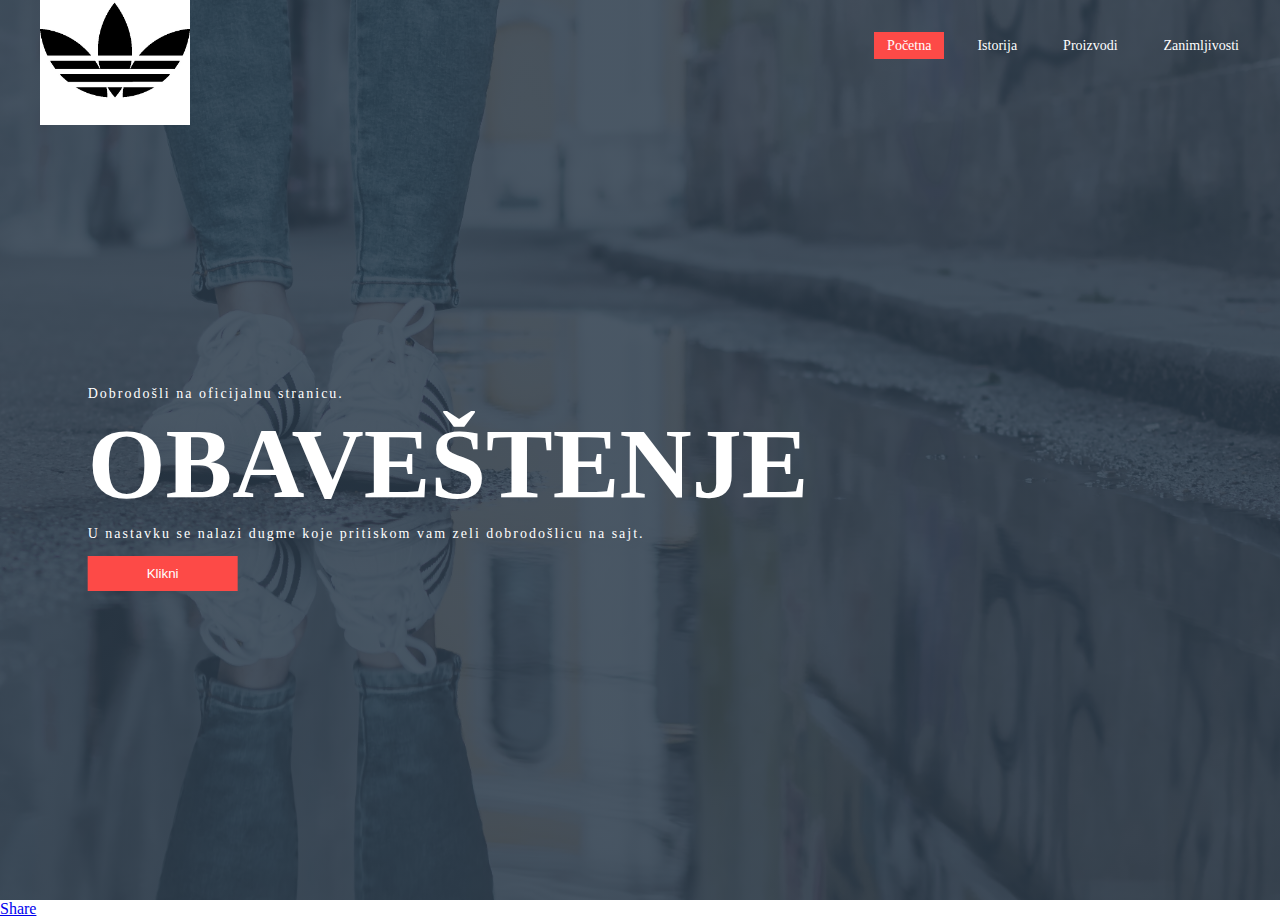
<file: index.html>
<!DOCTYPE html>
<html>
<head>
	<meta charset="utf-8">
	<link rel="stylesheet" type="text/css" href="style.css">
	<link rel="icon" href="favicon.ico"/>
	<title>Adidas</title>
	<meta name="keywords" content="adidas, sportska obuca, odeca, yeezy, gazelle, superstar"/>
	<meta name="title" content="adidas blog"/>
	<meta name="copyright" content="Nikola Medic 2023."/>
	<meta name="description" content="Na sajtu mozete pronaci informacije o tome kako je nastao brend Adidas."/>
</head>
<body>
	<header>
		<div id="main">
			<div class="logo"></div>
			<nav>
				<ul>
					<li><a href="index.html" class="active">Početna</a></li>
					<li><a href="istorija.html">Istorija</a></li>
					<li><a href="proizvodi.html" alt="superstar">Proizvodi</a></li>
					<li><a href="zanimljivosti.html">Zanimljivosti</a></li>
				</ul>
			</nav>
		</div>
		<div id="fb-root"></div>
<script async defer crossorigin="anonymous" src="https://connect.facebook.net/en_US/sdk.js#xfbml=1&version=v18.0" nonce="A77wRZww"></script>
		<div id="fb-root"></div>
<script async defer crossorigin="anonymous" src="https://connect.facebook.net/sr_RS/sdk.js#xfbml=1&version=v18.0" nonce="V6zfbcs0"></script>
		<div class="text">
			<p>Dobrodošli na oficijalnu stranicu.</p>
			<h1>OBAVEŠTENJE</h1>
			<p>U nastavku se nalazi dugme koje pritiskom vam zeli dobrodošlicu na sajt.</p>
			<input type="button" class="btn" value="Klikni" onclick="alert ('Želim vam da uživate u ostatku sajta.')">
		</div>
	</header>
	<div class="fb-share-button" data-href="https://github.com/nikola0210/Veb-Komunikacije" data-layout="button" data-size="small"><a target="_blank" href="https://www.facebook.com/sharer/sharer.php?u=https%3A%2F%2Fgithub.com%2Fnikola0210%2FVeb-Komunikacije&amp;src=sdkpreparse" class="fb-xfbml-parse-ignore">Share</a></div>
	<div class="fb-like" data-href="https://github.com/nikola0210/Veb-Komunikacije" data-width="" data-layout="" data-action="" data-size="" data-share="true"></div>
</body>
</html>
</file>
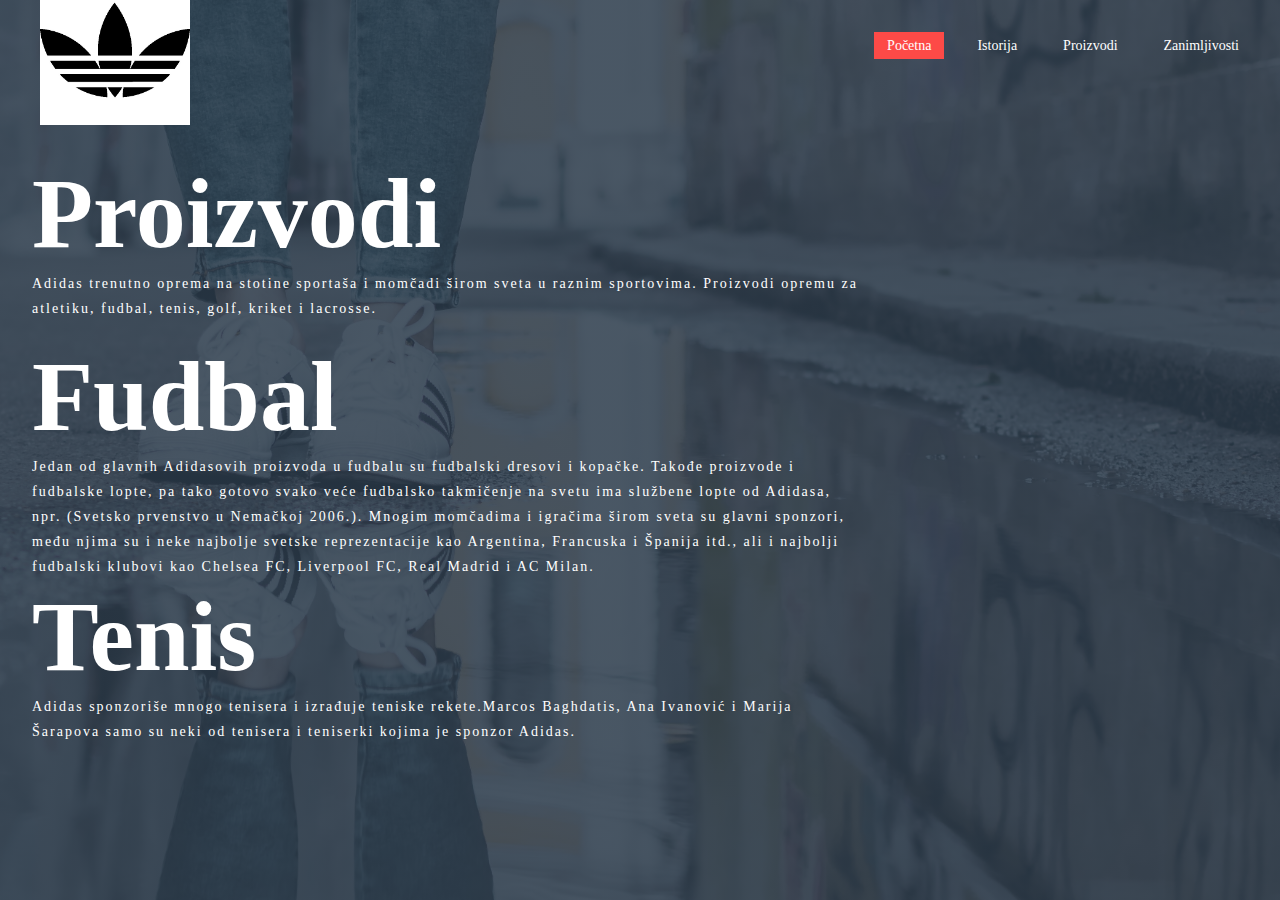
<file: proizvodi.html>
<!DOCTYPE html>
<html>
<head>
	<meta charset="utf-8">
	<link rel="stylesheet" type="text/css" href="proizvodi.css">
	<title>Adidas</title>
</head>
<body>
	<header>
		<div id="main">
			<div class="logo"></div>
			<nav>
				<ul>
					<li><a href="index.html" class="active">Početna</a></li>
					<li><a href="istorija.html">Istorija</a></li>
					<li><a href="proizvodi.html">Proizvodi</a></li>
					<li><a href="zanimljivosti.html">Zanimljivosti</a></li>
				</ul>
			</nav>
		</div>
		<div class="text2">
			<h2>Proizvodi</h2>
			<p>Adidas trenutno oprema na stotine sportaša i momčadi širom sveta u raznim sportovima. Proizvodi opremu za atletiku, fudbal, tenis, golf, kriket i lacrosse.</p>
			<br>
			<h3>Fudbal</h3>
			<p>Jedan od glavnih Adidasovih proizvoda u fudbalu su fudbalski dresovi i kopačke. Takođe proizvode i fudbalske lopte, pa tako gotovo svako veće fudbalsko takmičenje na svetu ima službene lopte od Adidasa, npr. (Svetsko prvenstvo u Nemačkoj 2006.). Mnogim momčadima i igračima širom sveta su glavni sponzori, među njima su i neke najbolje svetske reprezentacije kao Argentina, Francuska i Španija itd., ali i najbolji fudbalski klubovi kao Chelsea FC, Liverpool FC, Real Madrid i AC Milan.</p>
			<h3>Tenis</h3>
			<p>Adidas sponzoriše mnogo tenisera i izrađuje teniske rekete.Marcos Baghdatis, Ana Ivanović i Marija Šarapova samo su neki od tenisera i teniserki kojima je sponzor Adidas.</p>
		</div>
	</header>
</body>
</html>
</file>
<file: style.css>
* {
	padding: 0;
	margin: 0;
	box-sizing: border-box;
}

html,body {
	width: 100%;
	height: 100%;
}

header {
	background-image: linear-gradient(rgba(42,58,74,0.85),rgba(42,58,74,0.85)), url(picture.jpg);
	height: 100vh;
	background-size: cover;
	background-position: center;
}

#main {
	background: transparent;
	width: 100%;
	height: 50px;
}

#main .logo {
	float: left;
}

.logo {
	background: url(logo.jpeg);
	width: 150px;
	height: 150px;
	background-position: center;
	background-size: cover;
	margin-left: 40px;
	margin-top: -25px; 
}

#main nav ul {
	float: right;
	margin-right: 20px;
	margin-top: 20px;
}

#main nav ul li {
	list-style-type: none;
	display: inline-block;
	margin: 0 8px;
	line-height: 50px;
}

#main nav ul li a {
	text-decoration: none;
	color: #fff;
	font-size: 14px;
	padding: 6px 13px;
	transition: 0.4s all ease-out;
}

#main nav ul li a.active,
#main nav ul li a:hover {
	background: #fd4a47;
	color: #fff;
	transition: 0.4s all ease-out;
}

.text {
	transform: translate(-50%,-50%);
	position: absolute;
	top: 54%;
	left: 35%;
}

.text h1 {
	color: #fff;
	font-size: 100px;
}


.text p {
	font-size: 14px;
	line-height: 25px;
	letter-spacing: 2px;
	color: #fff;
}

.text .btn {
	width: 150px;
	height: 35px;
	border:none;
	background: #fd4a47;
	color: #fff;
	transition: 0.5s all ease-out;
	margin-top: 10px;
}

.text .btn hover {
	background: transparent;
	border: 1px solid #fd4a47;
	transition: 0.5s all ease-out;
}
</file>
<file: proizvodi.css>
* {
	padding: 0;
	margin: 0;
	box-sizing: border-box;
}

html,body {
	width: 100%;
	height: 100%;
}

header {
	background-image: linear-gradient(rgba(42,58,74,0.85),rgba(42,58,74,0.85)), url(picture.jpg);
	height: 100%;
	background-size: cover;
	background-position: center;
}

#main {
	background: transparent;
	width: 100%;
	height: 50px;
}

#main .logo {
	float: left;
}

.logo {
	background: url(logo.jpeg);
	width: 150px;
	height: 150px;
	background-position: center;
	background-size: cover;
	margin-left: 40px;
	margin-top: -25px; 
}

#main nav ul {
	float: right;
	margin-right: 20px;
	margin-top: 20px;
}

#main nav ul li {
	list-style-type: none;
	display: inline-block;
	margin: 0 8px;
	line-height: 50px;
}

#main nav ul li a {
	text-decoration: none;
	color: #fff;
	font-size: 14px;
	padding: 6px 13px;
	transition: 0.4s all ease-out;
}

#main nav ul li a.active,
#main nav ul li a:hover {
	background: #fd4a47;
	color: #fff;
	transition: 0.4s all ease-out;
}

.text2 {
	transform: translate(-50%,-50%);
	position: absolute;
	top: 50%;
	left: 35%;
}

.text2 h2 {
	color: #fff;
	font-size: 100px;
}

.text2 h3 {
	color: #fff;
	font-size: 100px;
}


.text2 p {
	font-size: 14px;
	line-height: 25px;
	letter-spacing: 2px;
	color: #fff;
}
</file>
